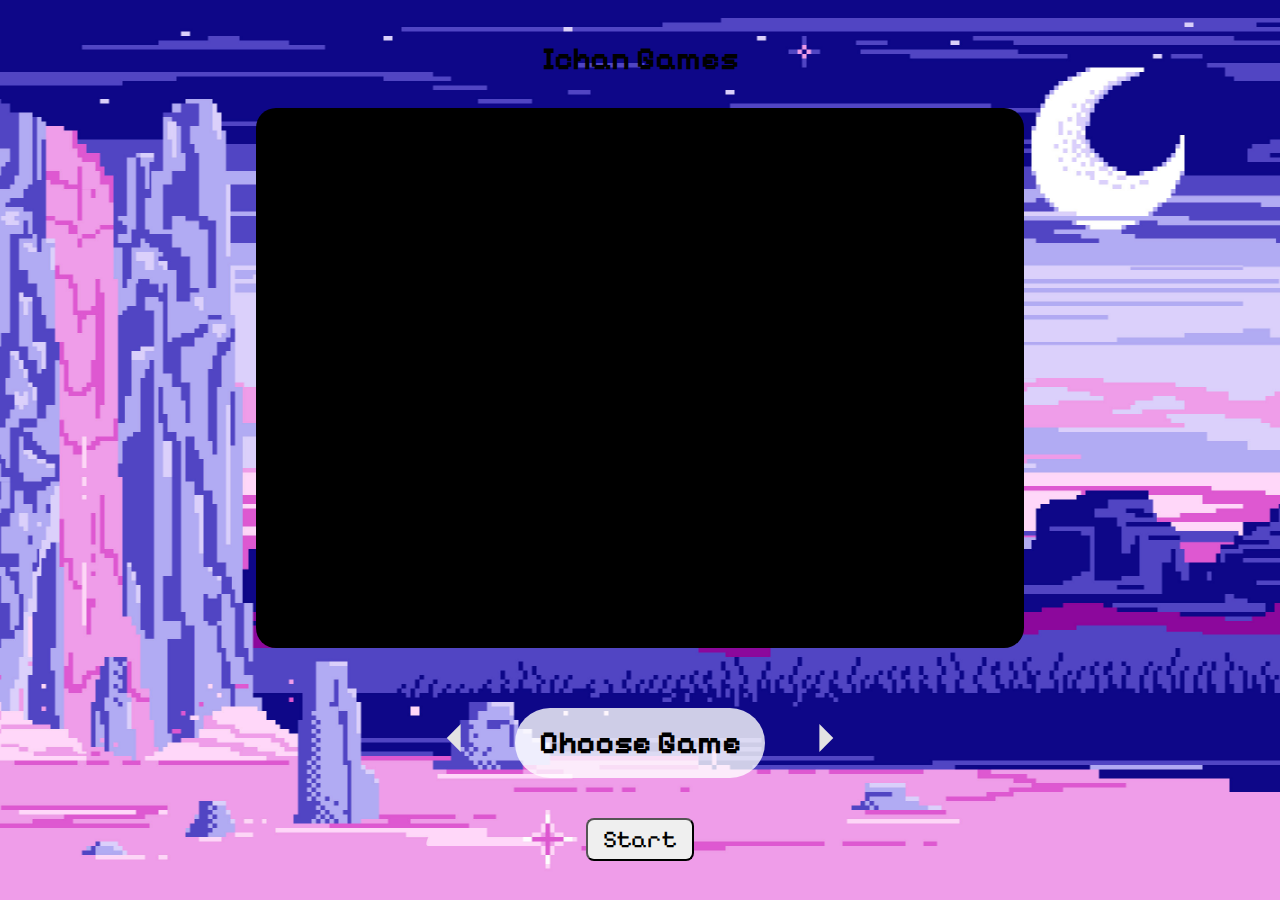
<file: Personal/Website/Games/1/index.html>
<!DOCTYPE html>
<html>
    <head>
        <title>Ichan games</title>
        <link rel="icon" type="image/x-icon" href="assets/favicon/favicon.svg">
        <link rel="stylesheet" type="text/css" href="css/style.css">
        <link href="https://fonts.googleapis.com/css2?family=Pixelify+Sans:wght@400..700&display=swap" rel="stylesheet">
    </head>
    <body>
        <h1 id="judul">Ichan Games</h1>
        <canvas id="gameview"></canvas>
        <div id="gamelist">
            <button class="tombol" id="lbutt">
                <img src="assets/favicon/left_arrow.svg" alt="&lt;">
            </button>
            <h2 id="games">Choose Game</h2>
            <button class="tombol" id="rbutt">
                <img src="assets/favicon/right_arrow.svg" alt="&gt;">
            </button>
        </div>
        <button class="tombol" onclick="startGame()">Start</button>
    </body>
    <script src="js/script.js"> </script>
</html>
</file>
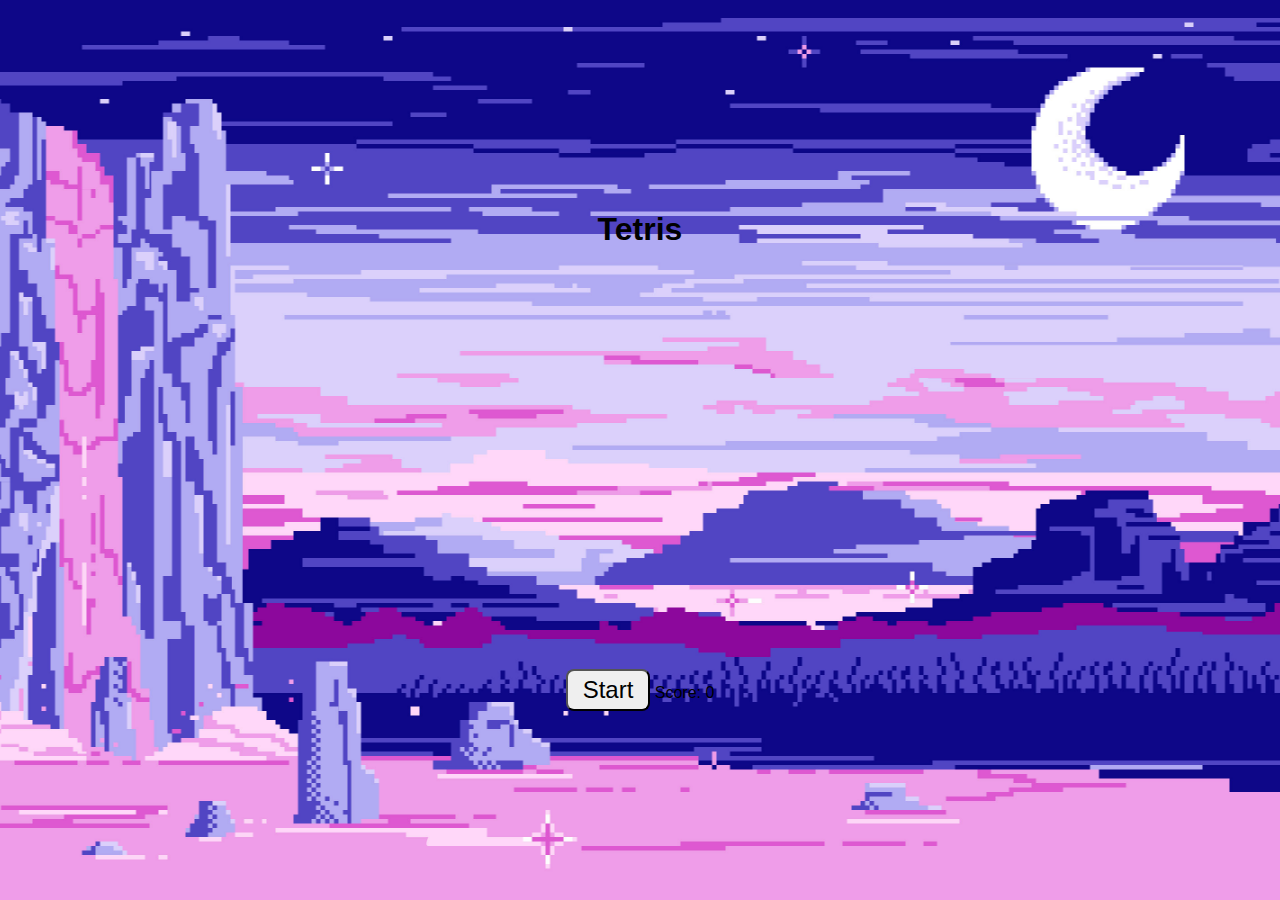
<file: Personal/Website/Games/1/html/tetris.html>
<!DOCTYPE html>
<html>
    <head>
        <title>Ichan tetris</title>
        <link rel="icon" type="image/x-icon" href="../assets/favicon/favicon.svg">
        <link rel="stylesheet" type="text/css" href="../css/style.css">
        <script src="../js/tetris.js"> </script>
    </head>
    <body>
        <h1>Tetris</h1>
        <canvas id="tetris" width="240" height="400"></canvas>
        <div>
        <button onclick="startGame()">Start</button>
        <span id="score">Score: 0</span>
        </div>
    </body>
</html>
</file>
<file: Personal/Website/Games/1/css/style.css>
body {
    background-image: url('../assets/images/background/purple.jpg');
height: 100vh;
  background-size: cover;
  background-repeat: no-repeat;
  background-position: center;
    display: flex;
    flex-direction: column;
    justify-content: center;
    align-items: center;
    margin: 0;
    font-family: 'Pixelify Sans', sans-serif;
}

@media (max-width: 768px) {
body {
background-size: auto 100%;
background-position: left bottom;
}}

button, input[type=button] {
    font-family: 'Pixelify Sans', sans-serif;
    font-size: 1.5rem;
    padding: 5px 15px;
    border-radius: 8px;
}

#judul {
    display: block;
    width: 100%;
    text-align: center;
    margin: 10px auto;
}

#gameview {
    width: 60%;
    height: 60%;
    display: block;
    margin: 20px auto;
    border-radius: 20px;
    background-color: rgb(0, 0, 0);
}

#games {
    display: flex;
    justify-content: center;
    align-items: center;
    gap: 20px;
    margin: 30px 0;
}

#gamelist {
    display: flex;
    align-items: center;
    gap: 20px;
    margin: 30px 0;
}

#gamelist h2 {
    font-size: 2rem;
    width: 250px;
    height: 50px;
    flex-shrink: 0;
    flex-grow: 0;
    text-align: center;
    margin: 0;
    padding: 10px 0;
background-color: rgba(255, 255,255,0.8);
border-radius: 40px;
}

.tombol {
margin: 0 0 10px 0;
}

#gamelist button {
    width: 80px;
    height: 80px;
    border: none;
    background: none;
    cursor: pointer;
}

#gamelist button img {
    width: 100%;
    height: 100%;
    object-fit: contain;
    display: block;
}
</file>
